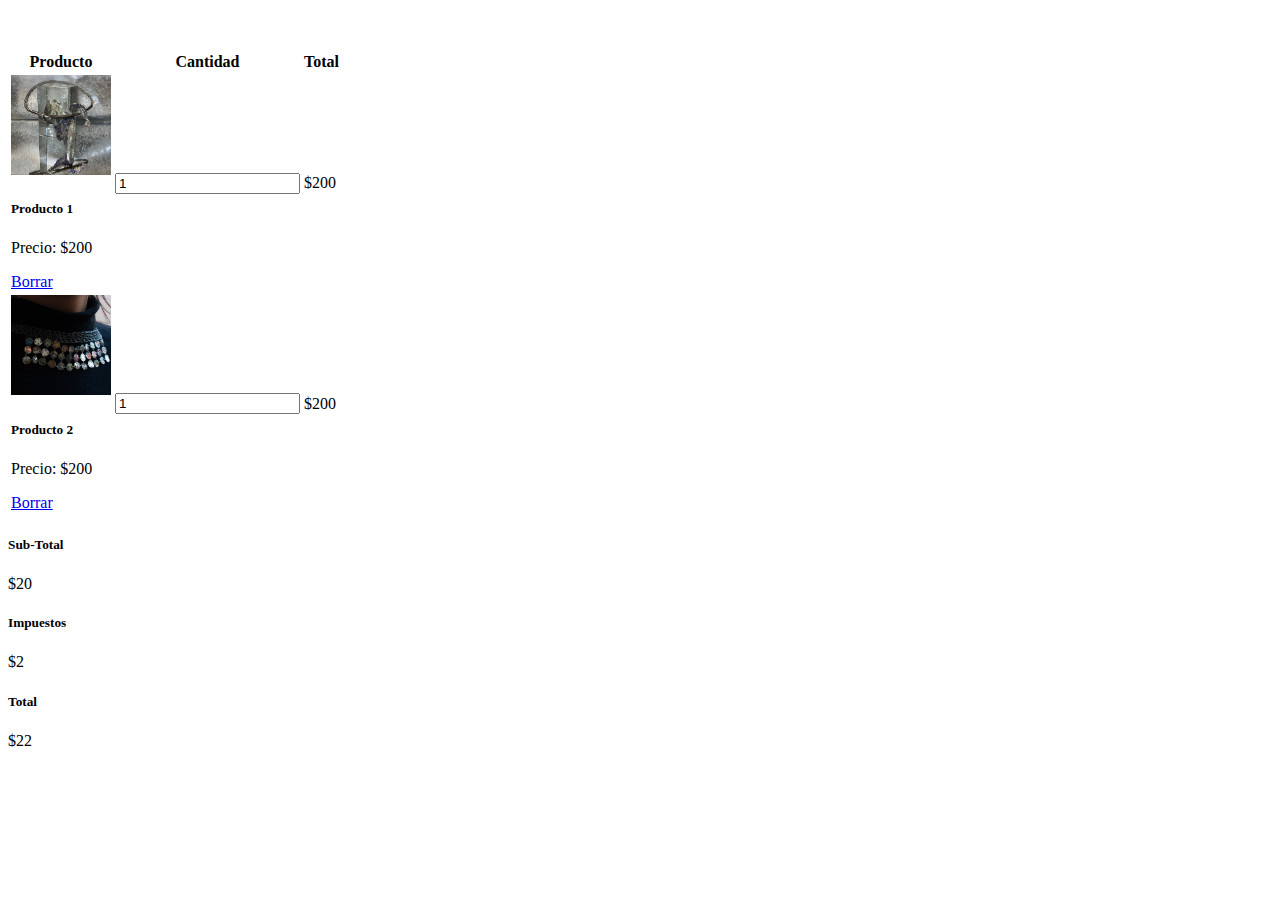
<file: carrito.html>
<!DOCTYPE html>
<html lang="en">
<head>
    <title>Producto</title>
    <meta charset="UTF-8">
    <meta http-equiv="X-UA-Compatible" content="IE=edge">
    <meta name="viewport" content="width=device-width, initial-scale=1.0">
    <link rel="stylesheet" href="css/estilo.css">
    <script src="js/libCapas2223.js"></script>
    <link rel="icon" type="image/svg" href="img/shop.svg" sizes="64x64">
</head>
<body>
    <!--Carrito-->
    <div class="container">
        <div class="table-responsive">
            <table class="table">
                <thead>
                    <tr>
                        <th>Producto</th>
                        <th>Cantidad</th>
                        <th>Total</th>
                    </tr>
                </thead>
                <tbody>
                    <tr>
                        <td>
                            <div class="media">
                                <img class="align-self-center mr-3" src="/img/Producto1.jpg" alt="" width="100" height="100">
                                <div class="media-body">
                                    <h5 class="mt-0">Producto 1</h5>
                                    <p>Precio: $200</p>
                                    <a href="#">Borrar</a>
                                </div>
                            </div>
                        </td>
                        <td><input class="form-control" type="number" value="1"></td>
                        <td>$200</td>
                    </tr>
                    <tr>
                        <td>
                            <div class="media">
                                <img class="align-self-center mr-3" src="/img/Producto2.jpg" alt="" width="100" height="100">
                                <div class="media-body">
                                    <h5 class="mt-0">Producto 2</h5>
                                    <p>Precio: $200</p>
                                    <a href="#">Borrar</a>
                                </div>
                            </div>
                        </td>
                        <td><input class="form-control" type="number" value="1"></td>
                        <td>$200</td>
                    </tr>
                </tbody>
            </table>
        </div>
        <div class="row">
            <div class="col-12 col-md-6">
                <div class="card">
                    <div class="card-body">
                        <h5 class="card-title">Sub-Total</h5>
                        <p class="card-text">$20</p>
                    </div>
                </div>
            </div>
            <div class="col-12 col-md-6">
                <div class="card">
                    <div class="card-body">
                        <h5 class="card-title">Impuestos</h5>
                        <p class="card-text">$2</p>
                    </div>
                </div>
            </div>
            <div class="col-12">
                <div class="card">
                    <div class="card-body">
                        <h5 class="card-title">Total</h5>
                        <p class="card-text">$22</p>
                    </div>
                </div>
            </div>
        </div>
    </div>
</body>
</html>
</file>
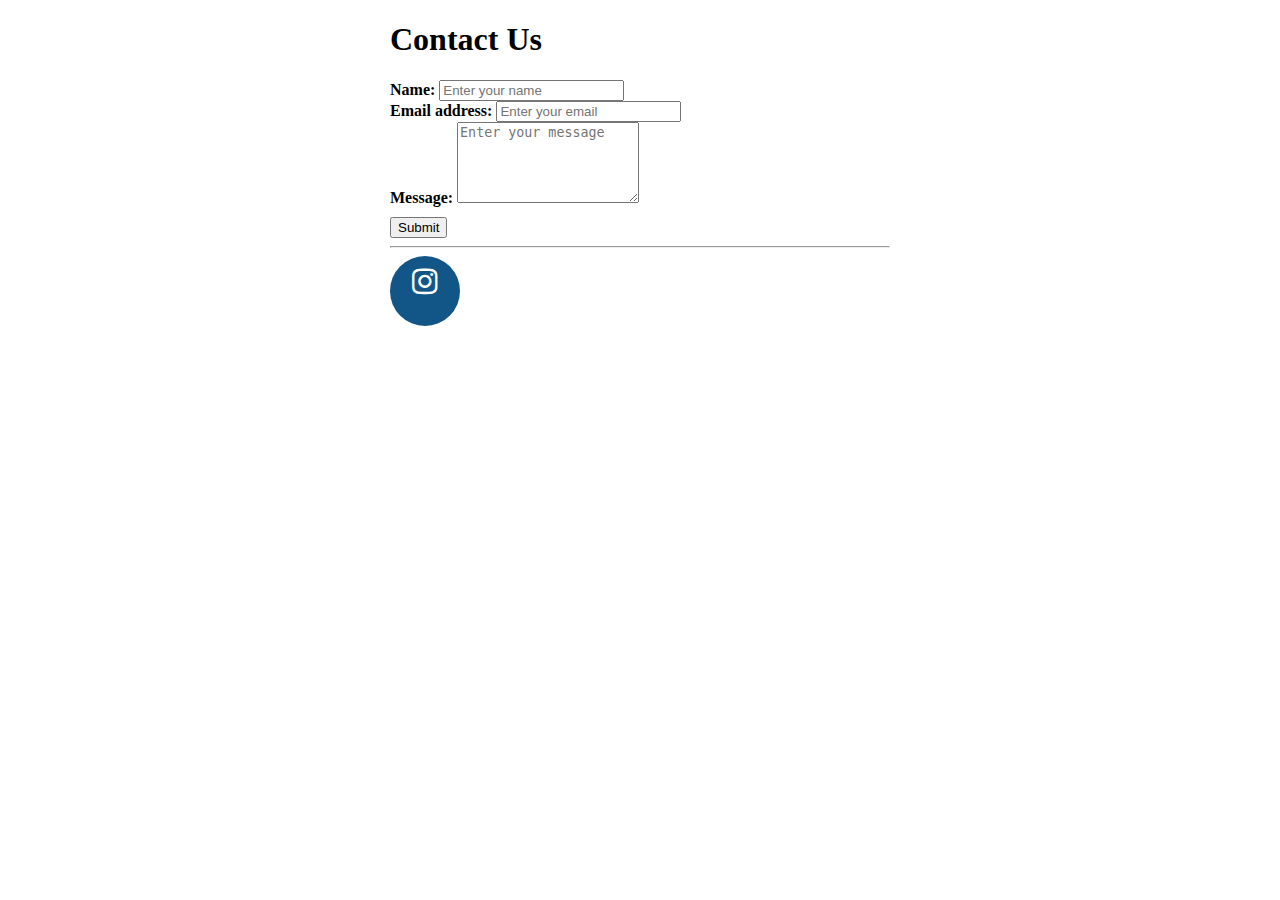
<file: contacto.html>
<!DOCTYPE html>
<html lang="en">
<head>
    <title>Contacto</title>
    <meta charset="UTF-8">
    <meta http-equiv="X-UA-Compatible" content="IE=edge">
    <meta name="viewport" content="width=device-width, initial-scale=1.0">
    <link rel="stylesheet" href="css/estilo.css">
    <link rel="stylesheet" href="https://cdnjs.cloudflare.com/ajax/libs/font-awesome/4.7.0/css/font-awesome.min.css">
    <script src="js/libCapas2223.js"></script>
    <link rel="icon" type="image/svg" href="img/shop.svg" sizes="64x64">
    <style>
        .container {
          max-width: 500px;
          margin: 0 auto;
        }
        .form-group label {
          font-weight: bold;
        }
        #submit-btn {
          margin-top: 10px;
        }
        .fa {
          padding: 10px;
          font-size: 30px;
          width: 50px;
          height: 50px;
          text-align: center;
          text-decoration: none;
          border-radius: 50%;
        }
        .fa-instagram {
          background: #125688;
          color: white;
        }
        .fa:hover {
            opacity: 0.7;
        }
      </style>
</head>
<body>
    <div class="container">
      <h1>Contact Us</h1>
      <form method="post" action="send_email.php">
        <div class="form-group">
          <label for="name">Name:</label>
          <input type="text" class="form-control" id="name" name="name" placeholder="Enter your name" required>
        </div>
        <div class="form-group">
          <label for="email">Email address:</label>
          <input type="email" class="form-control" id="email" name="email" placeholder="Enter your email" required>
        </div>
        <div class="form-group">
          <label for="message">Message:</label>
          <textarea class="form-control" id="message" name="message" rows="5" placeholder="Enter your message" required></textarea>
        </div>
        <button type="submit" class="btn btn-primary" id="submit-btn">Submit</button>
      </form>
      <hr>
      <a href="https://instagram.com/camillanaisl?igshid=YmMyMTA2M2Y=" class="fa fa-instagram"></a>
    </div>
    
</body>
</html>
</file>
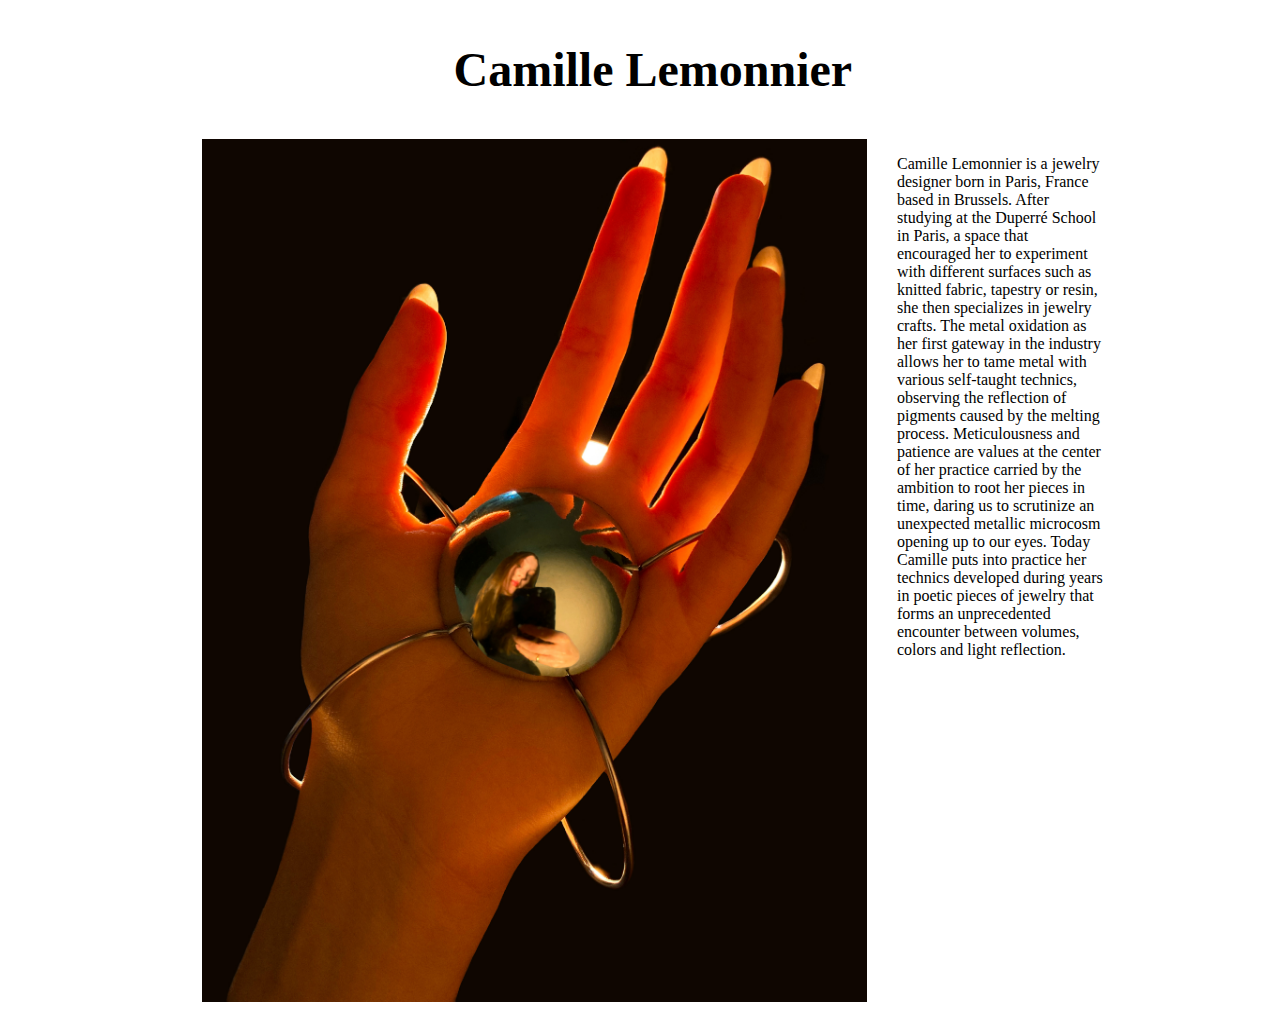
<file: empresa.html>
<!DOCTYPE html>
<html lang="en">
<head>
    <title>Empresa</title>
    <meta charset="UTF-8">
    <meta http-equiv="X-UA-Compatible" content="IE=edge">
    <meta name="viewport" content="width=device-width, initial-scale=1.0">
    <link rel="stylesheet" href="css/about_us.css">
    <link rel="stylesheet" href="css/estilo.css">
    <script src="js/libCapas2223.js"></script>
    <link rel="icon" type="image/svg" href="img/shop.svg" sizes="64x64">
</head>
<body class="about">
    <div class="contenedorEmpresa gjs-row">
      <div class="celdaEmpresa gjs-cell">
        <section class="sectionEmpresa">
          <h1 class="heading">Camille Lemonnier
          </h1>
          <div class="gjs-row" id="ismjc">
            <div class="gjs-cell">
              <img alt="" class="retrato" src="/img/Camille_selfPortrait.jpg"/>
            </div>
            <div class="gjs-cell" id="iy829">
              <p class="aboutCamille paragraph">Camille Lemonnier is a jewelry designer born in Paris, France based in Brussels. After studying at the Duperré School in Paris, a space that encouraged her to experiment with different surfaces such as knitted fabric, tapestry or resin, she then specializes in jewelry crafts. The metal oxidation as her first gateway in the industry allows her to tame metal with various self-taught technics, observing the reflection of pigments caused by the melting process. Meticulousness and patience are values at the center of her practice carried by the ambition to root her pieces in time, daring us to scrutinize an unexpected metallic microcosm opening up to our eyes. Today Camille puts into practice her technics developed during years in poetic pieces of jewelry that forms an unprecedented encounter between volumes, colors and light reflection.</p>
            </div>
          </div>
        </section>
      </div>
    </div>
  </body>
</html>
</file>
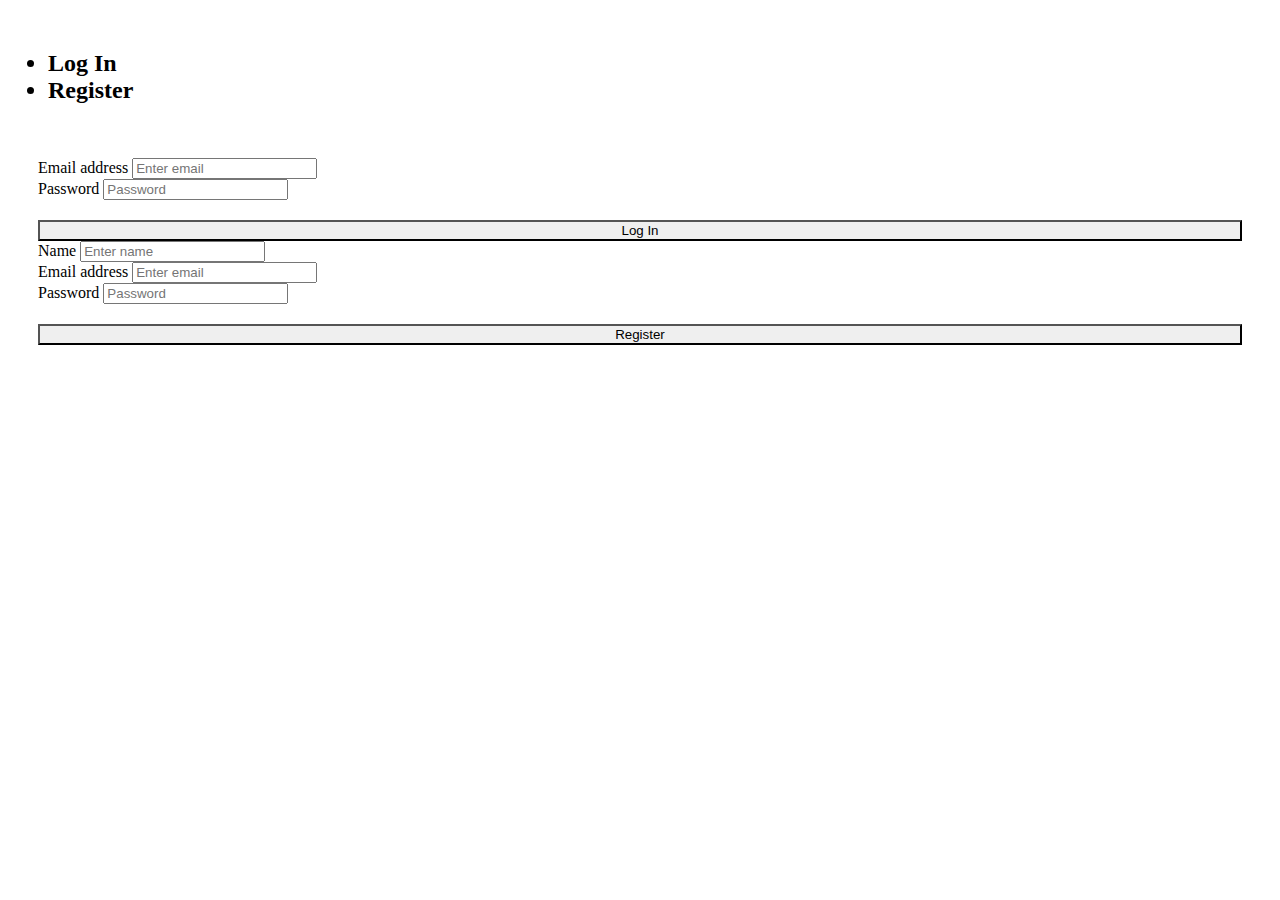
<file: login.html>
<!DOCTYPE html>
<html lang="en">
<head>
    <title>Empresa</title>
    <meta charset="UTF-8">
    <meta http-equiv="X-UA-Compatible" content="IE=edge">
    <meta name="viewport" content="width=device-width, initial-scale=1.0">
    <link rel="stylesheet" href="css/estilo.css">
    <script src="js/libCapas2223.js"></script>
    <link rel="icon" type="image/svg" href="img/shop.svg" sizes="64x64">
    <style>
        .card {
  margin-top: 30px;
  border: none;
}

.card-header {
  border-radius: 0;
  font-size: 1.5rem;
  font-weight: bold;
}

.card-body {
  padding: 30px;
}

.form-control:focus {
  border-color: #38c172;
  box-shadow: 0 0 0 0.2rem rgba(56, 193, 114, 0.25);
}

.btn-primary,
.btn-success {
  border-radius: 0;
  width: 100%;
  margin-top: 20px;
}

.btn-primary:hover,
.btn-success:hover {
  opacity: 0.8;
}

@media (max-width: 767px) {
  .card-body {
    padding: 15px;
  }
  
  .btn-primary,
  .btn-success {
    margin-top: 10px;
  }
}
    </style>
</head>
<body>
    <div class="container">
        <div class="row justify-content-center align-items-center">
          <div class="col-md-6">
            <div class="card">
              <div class="card-header">
                <ul class="nav nav-tabs card-header-tabs">
                  <li class="nav-item">
                    <a class="nav-link active" id="login-tab" data-toggle="tab" role="tablist" aria-controls="login" >Log In</a>
                  </li>
                  <li class="nav-item">
                    <a class="nav-link" id="register-tab" data-toggle="tab" role="tablist" aria-controls="register" >Register</a>
                  </li>
                </ul>
              </div>
              <div class="card-body">
                <div class="tab-content">
                  <div class="tab-pane fade show active" id="login" role="tabpanel" aria-labelledby="login-tab">
                    <form>
                      <div class="form-group">
                        <label for="login-email">Email address</label>
                        <input type="email" class="form-control" id="login-email" placeholder="Enter email">
                      </div>
                      <div class="form-group">
                        <label for="login-password">Password</label>
                        <input type="password" class="form-control" id="login-password" placeholder="Password">
                      </div>
                      <button type="submit" onclick="Cargar('usuario.html','cuerpo')" class="btn btn-primary">Log In</button>
                    </form>
                  </div>
                  <div class="tab-pane fade" id="register" role="tabpanel" aria-labelledby="register-tab">
                    <form>
                      <div class="form-group">
                        <label for="register-name">Name</label>
                        <input type="text" class="form-control" id="register-name" placeholder="Enter name">
                      </div>
                      <div class="form-group">
                        <label for="register-email">Email address</label>
                        <input type="email" class="form-control" id="register-email" placeholder="Enter email">
                      </div>
                      <div class="form-group">
                        <label for="register-password">Password</label>
                        <input type="password" class="form-control" id="register-password" placeholder="Password">
                      </div>
                      <button type="submit" onclick="Cargar('usuario.html','cuerpo')" class="btn btn-primary">Register</button>
                    </form>
                  </div>
                </div>
              </div>
            </div>
          </div>
        </div>
      </div>
      
      <script>
        $(document).ready(function(){
          $('#register-tab').click(function(){
            $('#login').removeClass('show active');
            $('#register').addClass('show active');
          });
          $('#login-tab').click(function(){
            $('#register').removeClass('show active');
            $('#login').addClass('show active');
          });
        });
      </script>
      
</body>
</html>
</file>
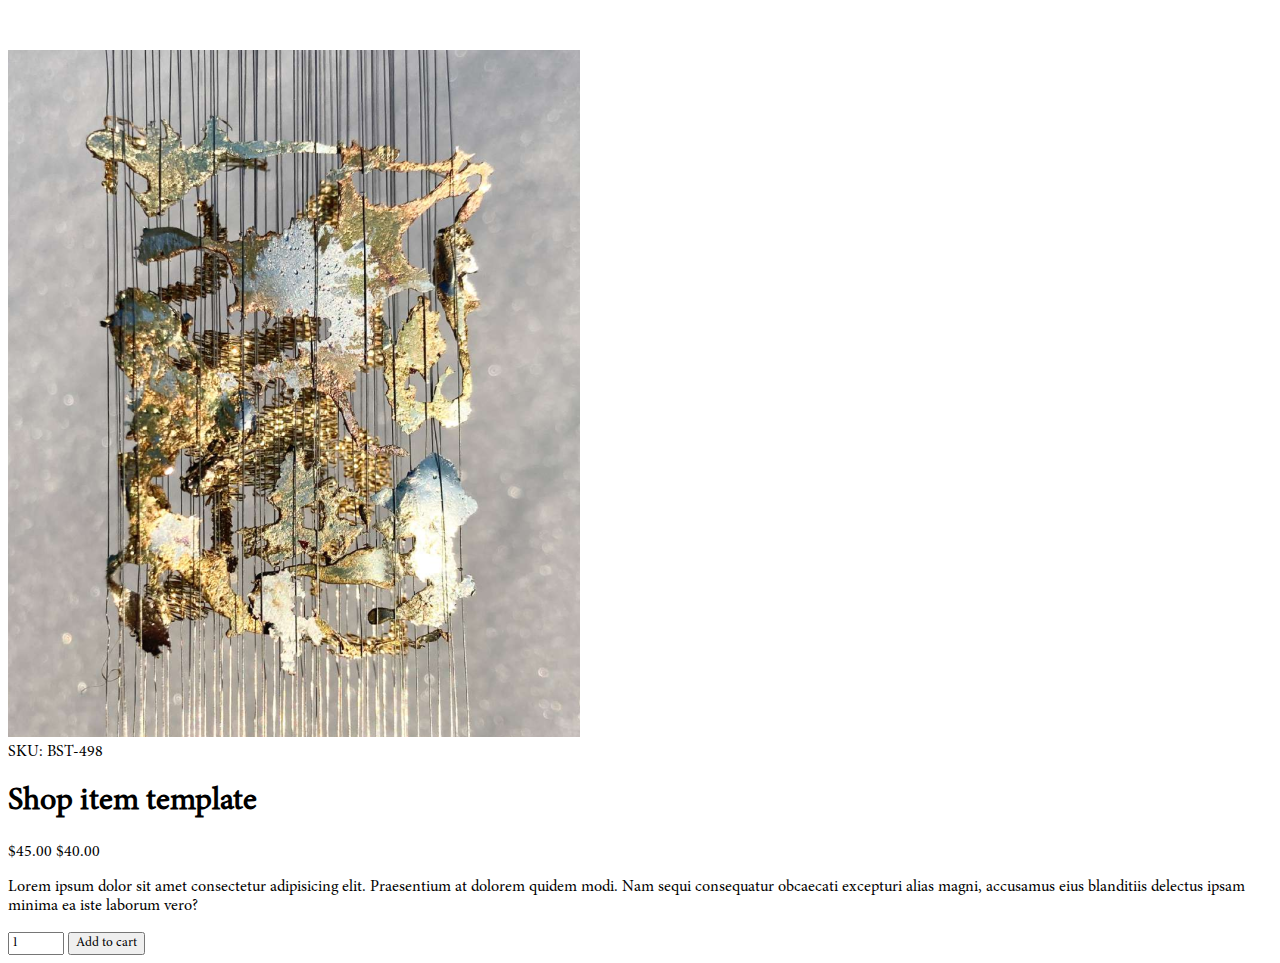
<file: producto.html>
<!DOCTYPE html>
<html lang="en">
<head>
    <title>Producto</title>
    <meta charset="UTF-8">
    <meta http-equiv="X-UA-Compatible" content="IE=edge">
    <meta name="viewport" content="width=device-width, initial-scale=1.0">
    <link rel="stylesheet" href="css/estilo.css">
    <script src="js/libCapas2223.js"></script>
    <link rel="icon" type="image/svg" href="img/shop.svg" sizes="64x64">
    <style>
        @font-face {
          font-family: 'Minion Pro Regular';
          src: url('/fonts/Minion_Pro_Regular.ttf');
        }

        @font-face {
          font-family: 'HK Grotesk Thin';
          src: url('/fonts/HKGrotesk-Light.otf');
        }
        
        h2{
            font-family: 'HK Grotesk Thin';
        }

        * {
        font-family: 'Minion Pro Regular';
        }

        button {
        font-family: 'Minion Pro Regular';
        }
      </style>
</head>
<body>
  <section class="py-5">
    <div class="container px-4 px-lg-5 my-5">
        <div class="row gx-4 gx-lg-5 align-items-center">
          <div class="col-md-5">
            <div class="card">
               <img alt="" src="/img/Producto1.png" class="figure-img img-fluid rounded">
              
            </div>
            </div>

            <div class="col-md-6">
                <div class="small mb-1">SKU: BST-498</div>
                <h1 class="display-5 fw-bolder">Shop item template</h1>
                <div class="fs-5 mb-5">
                    <span class="text-decoration-line-through">$45.00</span>
                    <span>$40.00</span>
                </div>
                <p class="lead">Lorem ipsum dolor sit amet consectetur adipisicing elit. Praesentium at dolorem quidem modi. Nam sequi consequatur obcaecati excepturi alias magni, accusamus eius blanditiis delectus ipsam minima ea iste laborum vero?</p>
                <div class="d-flex">
                    <input class="form-control text-center me-3" id="inputQuantity" type="number" value="1" style="max-width: 3rem" />
                    <button class="btn btn-outline-dark flex-shrink-0" type="button">
                        <i class="bi-cart-fill me-1"></i>
                        Add to cart
                    </button>
                </div>
            </div>
        </div>
    </div>
</section>
</body>
</html>
</file>
<file: css/estilo.css>
body {
    background-color: rgb(255, 255, 255);
}


.bg-image {
  background-repeat: no-repeat;
  background-size: cover;
  background-position: center;
}

.navbar{
  max-height: 70px;
}

.container {
    margin-top: 50px;
  }

.sparador1{
  height:68px;
}
/* Apartado de Usuario*/
#profilePic{
    width: 60px;
    height: 60px;
    display: inline-block;
    border: 2px solid #555555;
}

/* Apartado de la tienda*/
.card-img-top {
    object-fit: cover;
    height: 400px;
    width: 400px;
}

  .card{
    border: none;
  }

  .logo{
    border-radius: 5%;
  }
  
  .imagenlogo{
      display: block; /* Asegura que el elemento <a> ocupe todo el espacio disponible en el navbar */
      width: 300px; /* El ancho que quieras para el logo reducido */
      height: 300px; /* La altura que quieras para el logo reducido */
      background-image: url(/img/CamilleTextLogo_v.png); /* La ruta de la imagen del logo reducido */
      background-size: contain; /* Ajusta el tamaño de la imagen para que encaje en el ancho y altura definidos */
      background-repeat: no-repeat; /* Evita que la imagen se repita en caso de que sea más pequeña que el ancho y altura definidos */
      background-position: center bottom; ; /* Alinea la imagen en el centro y abajo del elemento <a> */
      margin-top: 120px;
  }

  /*Adjust card layout for small screens*/
@media (max-width: 576px) {
    .row {
      justify-content: center;
      flex-wrap: wrap;
    }
    
    .col-sm-4 {
      flex-grow: 0;
      flex-basis: calc(50% - 0.5rem);
      max-width: calc(50% - 0.5rem);
      margin-bottom: 1rem;
    }
  }

  /* Cambiar la imagen del fondo cuando tiene una pantaña pequeña*/
  @media (max-width: 992px) {
    .imagenlogo{
      margin-top: 0px;
      height: 150px;
      width: 150px;
    }
    .container-fluid{
      height: 70px;
    }
    .sparador1{
      height: 120px;
    }
    .bg-image {
      background-image: url(/img/Manta_fondo.png);
    }

    #imagenFondo {
      content: url('/img/Manta_fondo.png');
    }
    #navbarNav{
      background-color: white;
    }

  }
</file>
<file: css/about_us.css>
.about{
    margin: 0;
  }
  .gjs-row{
    display:flex;
    justify-content:flex-start;
    align-items:stretch;
    flex-wrap:nowrap;
    padding:10px;
  }
  .gjs-cell{
    min-height:75px;
    flex-grow:1;
    flex-basis:100%;
  }

  .celdaEmpresa{
    display:flex;
    justify-content:space-around;
    flex-direction:row;
    align-self:auto;
    flex:0 1 100%;
  }
 
  .retrato{
    width: 665px;
    height:863px;
  }
  .aboutCamille{
    text-align:left;
    padding:0 0 0 30px;
  }

  .heading{
    float:none;
    text-align:center;
    font-size:3rem;
  }
  .sectionEmpresa{
    width:72vw;
    text-align:left;
  }
  #i0bi{
    color:black;
    width:70vw;
    height:0vh;
  }
  .contenedorEmpresa{
    color:black;
    width:690px;
    height:900px;
    padding-left: 15vw;
  }
  @media (max-width: 992px) {
    /* Styles for screens smaller than 768px */
    .gjs-row {
      display: block;
    }
    .gjs-cell {
      text-align: center;
      display: block;
    }
    .aboutCamille {
      margin-top: 20px;
    }
    .retrato{
      width: 465px;
      height:663px;
    }
  }
  @media (max-width: 568px){
    .gjs-row{
      flex-wrap:wrap;
    }
    .retrato{
      width: 365px;
      height:563px;
    }
  }
</file>
